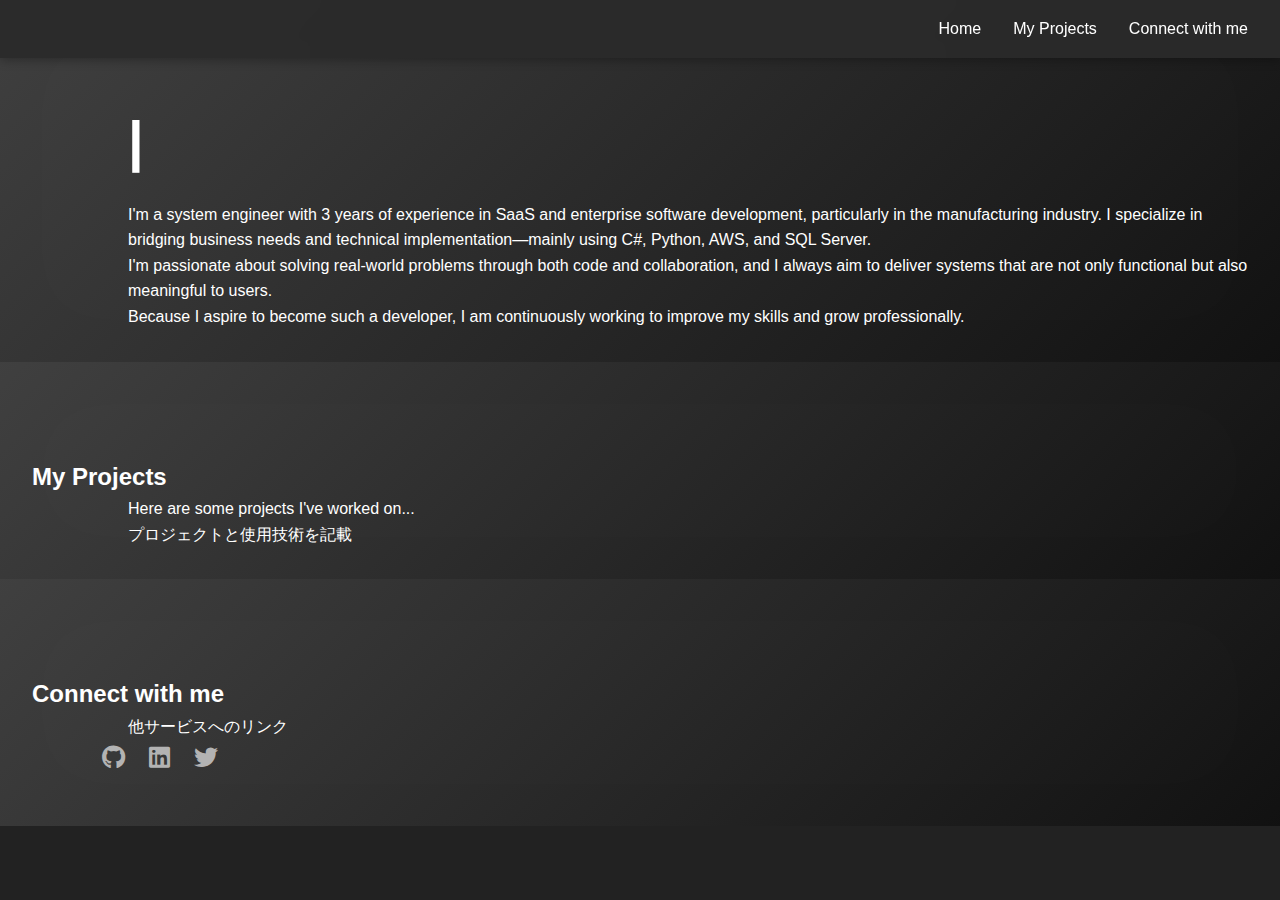
<file: index.html>
<!DOCTYPE html>
<html lang="en">
  <head>
    <meta charset="UTF-8" />
    <meta name="viewport" content="width=device-width, initial-scale=1.0" />
    <title>2yum7 Portfolio</title>
    <link rel="stylesheet" href="style.css" />
    <link
      rel="stylesheet"
      href="https://cdnjs.cloudflare.com/ajax/libs/font-awesome/6.5.1/css/all.min.css"
    />
  </head>
  <body>
    <!-- Navigation -->
    <nav class="navbar">
      <ul class="nav-links">
        <li><a href="index.html">Home</a></li>
        <li><a href="#project">My Projects</a></li>
        <li><a href="#connect">Connect with me</a></li>
      </ul>
      <div class="hamburger">
        <span></span>
        <span></span>
        <span></span>
      </div>
    </nav>

    <!-- Hero Section -->
    <section id="home" class="hero">
      <div class="hero-content">
        <h1 class="hero-title">
          <span id="typing-text"></span><span id="cursor">|</span>
        </h1>
        <p class="about-text">
          I'm a system engineer with 3 years of experience in SaaS and
          enterprise software development, particularly in the manufacturing
          industry. I specialize in bridging business needs and technical
          implementation—mainly using C#, Python, AWS, and SQL Server.
        </p>
        <p class="about-text">
          I'm passionate about solving real-world problems through both code and
          collaboration, and I always aim to deliver systems that are not only
          functional but also meaningful to users.
        </p>
        <p class="about-text">
          Because I aspire to become such a developer, I am continuously working
          to improve my skills and grow professionally.
        </p>
      </div>
    </section>

    <!-- Projects Section -->
    <section id="project" class="hero">
      <div class="hero-content">
        <h2 class="hero-title">My Projects</h2>
        <p class="about-text">Here are some projects I've worked on...</p>
        <p class="about-text">プロジェクトと使用技術を記載</p>
      </div>
    </section>

    <section id="connect" class="hero">
      <div class="hero-content">
        <h2 class="hero-title">Connect with me</h2>
        <p>他サービスへのリンク</p>
        <div class="social-links">
          <a href="#"><i class="fab fa-github"></i></a>
          <a href="#"><i class="fab fa-linkedin"></i></a>
          <a href="#"><i class="fab fa-twitter"></i></a>
        </div>
      </div>
    </section>

    <script src="main.js"></script>
  </body>
</html>
</file>
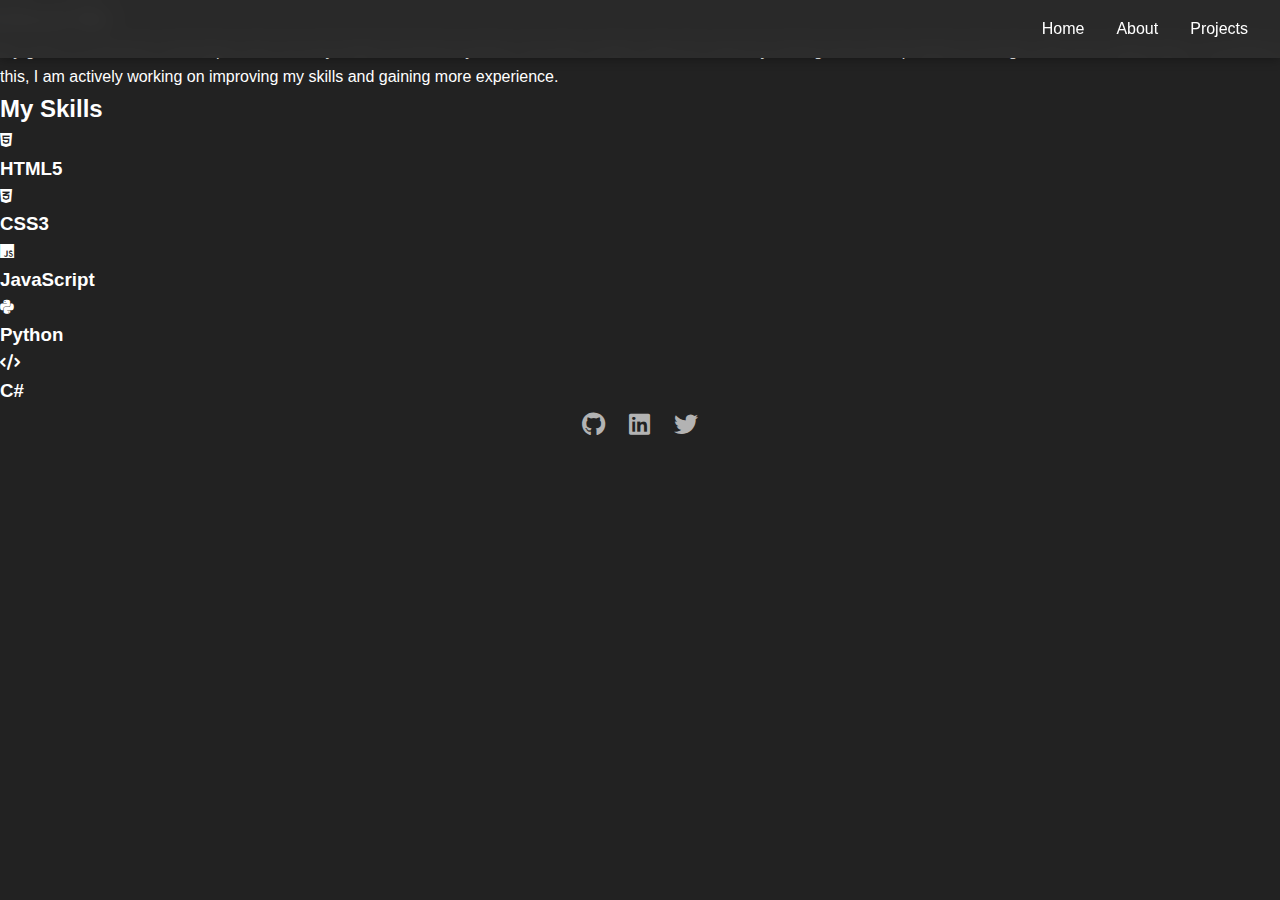
<file: about.html>
<!DOCTYPE html>
<html lang="en">
  <head>
    <meta charset="UTF-8" />
    <meta name="viewport" content="width=device-width, initial-scale=1.0" />
    <title>About - 2yum7 Portfolio</title>
    <link rel="stylesheet" href="style.css" />
    <link
      rel="stylesheet"
      href="https://cdnjs.cloudflare.com/ajax/libs/font-awesome/6.5.1/css/all.min.css"
    />

    <!-- Navigation -->
    <nav class="navbar">
      <ul class="nav-links">
        <li><a href="index.html">Home</a></li>
        <li><a href="about.html">About</a></li>
        <li><a href="project.html">Projects</a></li>
      </ul>
      <div class="hamburger">
        <span></span>
        <span></span>
        <span></span>
      </div>
    </nav>

    <!-- About Section -->
    <section id="about" class="about">
      <h2>About Me</h2>
      <div class="about-content">
        <div class="about-text">
          <p>
            My goal is to become a developer who not only builds functional systems, but also creates value for users by solving real-world problems through code and collaboration.
            To achieve this, I am actively working on improving my skills and gaining more experience.
          </p>
        </div>
      </div>
    </section>

    <!-- Skills Section -->
    <section id="skills" class="skills">
      <h2>My Skills</h2>
      <div class="skills-grid">
        <div class="skill-card">
          <i class="fab fa-html5"></i>
          <h3>HTML5</h3>
        </div>
        <div class="skill-card">
          <i class="fab fa-css3-alt"></i>
          <h3>CSS3</h3>
        </div>
        <div class="skill-card">
          <i class="fab fa-js"></i>
          <h3>JavaScript</h3>
        </div>
        <div class="skill-card">
            <i class="fab fa-python"></i>
            <h3>Python</h3>
          </div>
          <div class="skill-card">
            <i class="fas fa-code"></i>
            <h3>C#</h3>
        <!-- Add more skills as needed -->
      </div>
    </section>
  </head>
  <body>
    <footer>
      <div class="social-links">
        <a href="#"><i class="fab fa-github"></i></a>
        <a href="#"><i class="fab fa-linkedin"></i></a>
        <a href="#"><i class="fab fa-twitter"></i></a>
      </div>
    </footer>
    <script src="main.js"></script>
  </body>
</html>
</file>
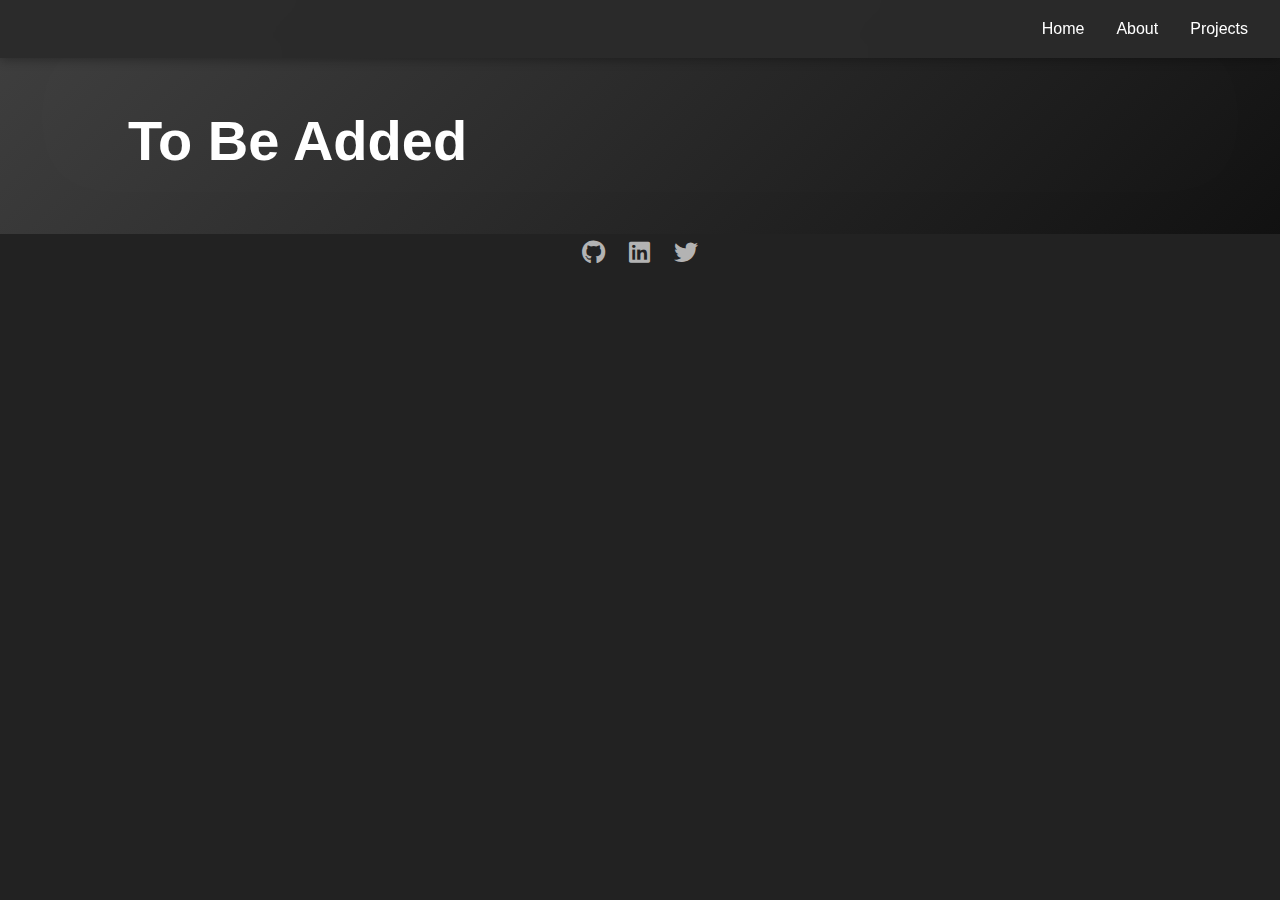
<file: project.html>
<!DOCTYPE html>
<html lang="en">
  <head>
    <meta charset="UTF-8" />
    <meta name="viewport" content="width=device-width, initial-scale=1.0" />
    <title>Projects - 2yum7 Portfolio</title>
    <link rel="stylesheet" href="style.css" />
    <link
      rel="stylesheet"
      href="https://cdnjs.cloudflare.com/ajax/libs/font-awesome/6.5.1/css/all.min.css"
    />
  </head>
  <body>
    <!-- Navigation -->
    <nav class="navbar">
      <ul class="nav-links">
        <li><a href="index.html">Home</a></li>
        <li><a href="about.html">About</a></li>
        <li><a href="project.html">Projects</a></li>
      </ul>
      <div class="hamburger">
        <span></span>
        <span></span>
        <span></span>
      </div>
    </nav>

    <!-- Projects Section -->
    <section class="hero">
      <div class="hero-content">
        <h1>To Be Added</h1>
        <p class="about-text">
          <!-- あなたのプロジェクト紹介など -->
        </p>
      </div>
    </section>

    <footer>
      <div class="social-links">
        <a href="#"><i class="fab fa-github"></i></a>
        <a href="#"><i class="fab fa-linkedin"></i></a>
        <a href="#"><i class="fab fa-twitter"></i></a>
      </div>
    </footer>
    <script src="main.js"></script>
  </body>
</html>
</file>
<file: style.css>
/* Reset and Base Styles */
* {
  margin: 0;
  padding: 0;
  box-sizing: border-box;
}

:root {
  /* メインカラー */
  --primary-color: #de5851;      /* アクセントカラー（赤）はそのまま */
  --secondary-color: #1e40af;    /* 濃い青 */
  
  /* 背景色 */
  --bg-color: #2a2a2a;          /* ダークグレー（グラデーションの開始色に近い） */
  --card-bg: #333333;           /* カード背景色（やや明るめ） */
  
  /* テキストカラー */
  --text-color: #ffffff;        /* 白（ダークテーマ用） */
  --text-secondary: #b3b3b3;    /* 薄いグレー（サブテキスト用） */
  
  /* アクセントカラー */
  --accent-color: #de5851;      /* メインカラーと同じ */
  --accent-hover: #ff6b63;      /* ホバー時の明るい赤 */
  
  /* その他 */
  --border-color: #404040;      /* ボーダーカラー */
  --shadow-color: rgba(0, 0, 0, 0.3);  /* 影の色 */
}

html {
  scroll-behavior: smooth;
}

body {
  font-family: 'Inter', -apple-system, BlinkMacSystemFont, 'Segoe UI', Roboto, Oxygen, Ubuntu, Cantarell, sans-serif;
  line-height: 1.6;
  color: var(--text-color);
  background-color: var(--bg-color);
  background: #222;
}

/* Navigation */
.navbar {
  position: fixed;
  top: 0;
  width: 100%;
  padding: 1rem 2rem;
  background-color: rgba(42, 42, 42, 0.95);  /* 半透明のダークグレー */
  backdrop-filter: blur(10px);
  display: flex;
  justify-content: flex-end;
  align-items: center;
  z-index: 1000;
  box-shadow: 0 2px 10px var(--shadow-color);
}

.nav-links {
  display: flex;
  list-style: none;
  gap: 2rem;
}

.nav-links a {
  text-decoration: none;
  color: var(--text-color);
  font-weight: 500;
  transition: color 0.3s ease;
}

.nav-links a:hover {
  color: var(--primary-color);
}


/* Hero Section */
.hero {
  display: flex;
  align-items: center;
  justify-content: flex-start;
  text-align: left;
  padding: 6em 2rem 2rem 2rem;
  background: linear-gradient(135deg, 
    rgba(66, 66, 66, 0.95) 0%,
    rgba(0, 0, 0, 0.566) 100%
  );
  background-color: var(--bg-color);
  box-shadow: inset 0 0 100px rgba(0, 0, 0, 0.02);
}

.hero-content h1 {
  font-size: 3.5rem;
  margin-bottom: 1rem;
  margin-left: 6rem;
  position: relative;
  min-height: 60px;
  display: flex;
  align-items: center;
}

.hero-content p {
  margin-left: 6rem;
}

.highlight {
  color: #de5851;
  font-weight: bold;
}

.typing-text {
  font-size: 1.5rem;
  margin-bottom: 2rem;
}

.cta-buttons {
  display: flex;
  gap: 1rem;
  justify-content: center;
}

/* Buttons */
.btn {
  padding: 0.8rem 1.5rem;
  border-radius: 8px;
  text-decoration: none;
  font-weight: 500;
  transition: all 0.3s ease;
}

.btn.primary {
  background-color: var(--primary-color);
  color: var(--text-color);
}

.btn.secondary {
  border: 2px solid var(--primary-color);
  color: var(--primary-color);
}

.btn:hover {
  transform: translateY(-2px);
  box-shadow: 0 4px 12px rgba(0, 0, 0, 0.1);
}

.social-links {
  display: flex;
  justify-content: center;
  gap: 1.5rem;
  margin-bottom: 1rem;
}

.social-links a {
  color: var(--text-secondary);
  font-size: 1.5rem;
  transition: color 0.3s ease;
}

.social-links a:hover {
  color: var(--primary-color);
}

/* Responsive Designの設定を記載 */


/* カーソルの設定 */
#cursor {
  display: inline-block;
  color: #fff;
  animation: blink 1s steps(1) infinite;
  font-weight: bold;
}

@keyframes blink {
  0%, 50% { opacity: 1; }
  51%, 100% { opacity: 0; }
}
</file>
